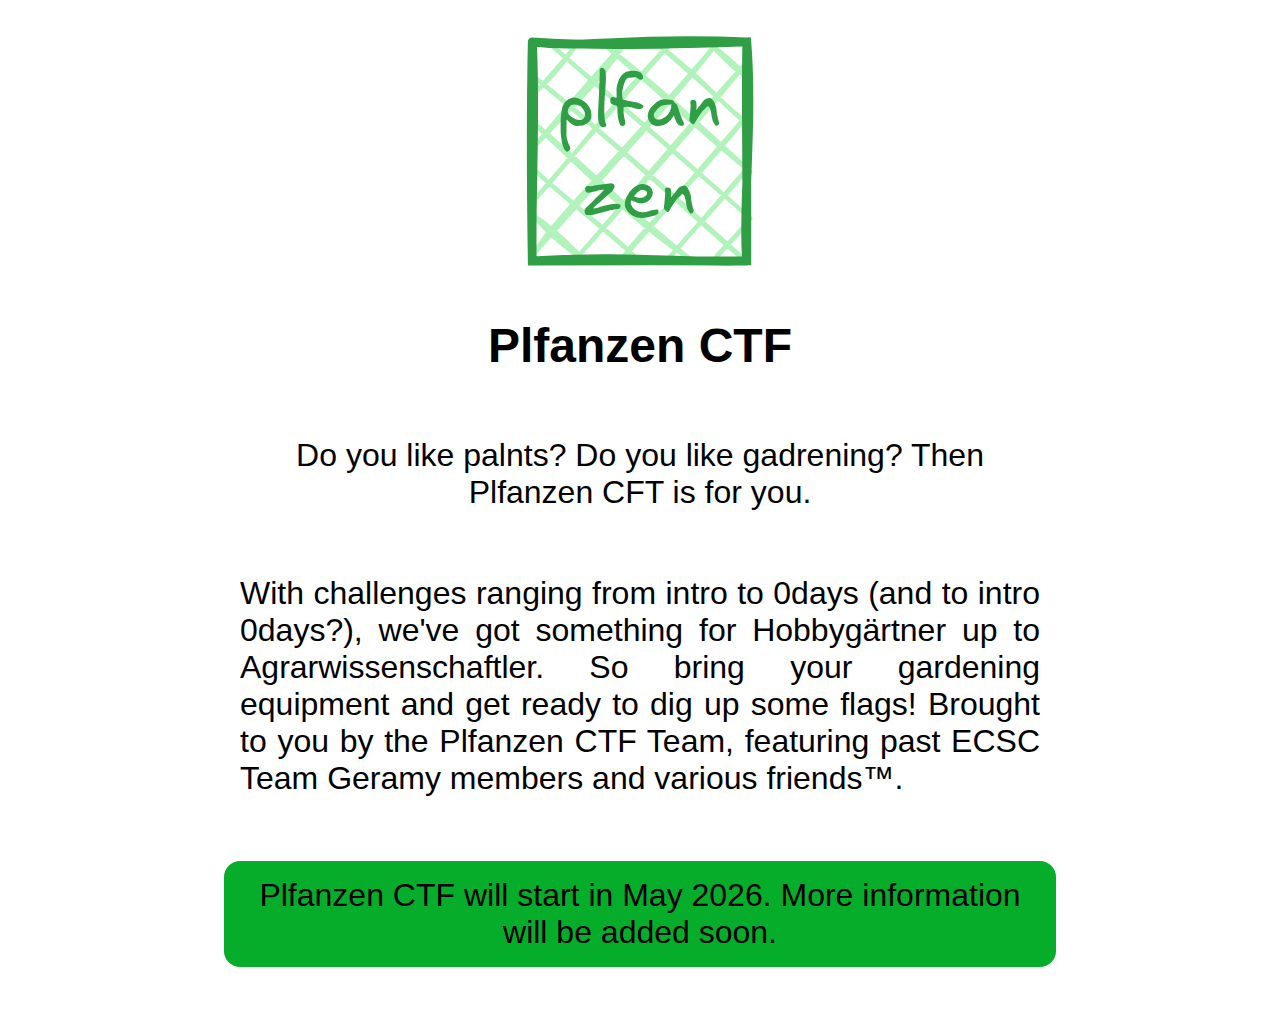
<file: index.html>
<html>
  <head>
    <title>plfanzen</title>
    <link rel="stylesheet" href="/style.css" />
    <meta charset="UTF-8" />
    <meta name="viewport" content="width=device-width, initial-scale=1.0" />
  </head>
  <body>
    <img src="plfanzen.svg" alt="plfanzen logo" />
    <h1>Plfanzen CTF</h1>
    <p style="text-align: center;">
      Do you like palnts? Do you like gadrening? Then Plfanzen CFT is for you.
    </p>
    <p  style="text-align: justify;">
      With challenges ranging from intro to 0days (and to intro 0days?), we've
      got something for Hobbygärtner up to Agrarwissenschaftler. So bring your
      gardening equipment and get ready to dig up some flags! Brought to you by
      the Plfanzen CTF Team, featuring past
      <a href="https://ecsc.eu">ECSC</a> Team Geramy members and various
      friends™.
    </p>
    <p class="box">
      Plfanzen CTF will start in May 2026. More information will be added soon.
    </p>
  </body>
</html>
</file>
<file: style.css>
/*font-face {
  font-family: "Virgil";
  src: url("https://excalidraw.nyc3.cdn.digitaloceanspaces.com/fonts/Virgil.woff2")
    format("woff2");
  font-weight: normal;
  font-style: normal;
}*/

@font-face {
  font-family: "Excalifont";
  src: url("https://excalidraw.nyc3.cdn.digitaloceanspaces.com/fonts/Excalifont-Regular.woff2")
    format("woff2");
  font-weight: normal;
  font-style: normal;
}
body {
  display: flex;
  flex-direction: column;
  align-items: center;
  justify-content: center;
  width: 100dvw;
  min-height: 100dvh;
  padding: 1rem;
  margin: 0;
  box-sizing: border-box;
  font-family:'Segoe UI', Tahoma, Geneva, Verdana, sans-serif;
}

body h1 {
  font-family: "Excalifont", sans-serif;
  font-size: 3rem;
}

body img {
  height: 30vh;
  max-width: 95vw;
}

body a,
body p {
  text-decoration: none;
  font-size: 2rem;
}

body p {
  max-width: 50rem;
}

body a {
  color: black;
}

html {
  margin: 0;
  padding: 0;
}

.box {
  background-color: #06ad2a;
  border-radius: 1rem;
  padding: 1rem;
  text-align: center;
  font-family: "Excalifont", sans-serif;
}

@media (prefers-color-scheme: dark) {
  body {
    background-color: #000;
    color: #fff;
  }

  body a {
    color: white;
  }
}

.alert {
  background-color: red;
  color: white;
  padding: 1rem;
  max-width: min(620px, 90vw);
  margin-top: 2rem;
}
</file>
